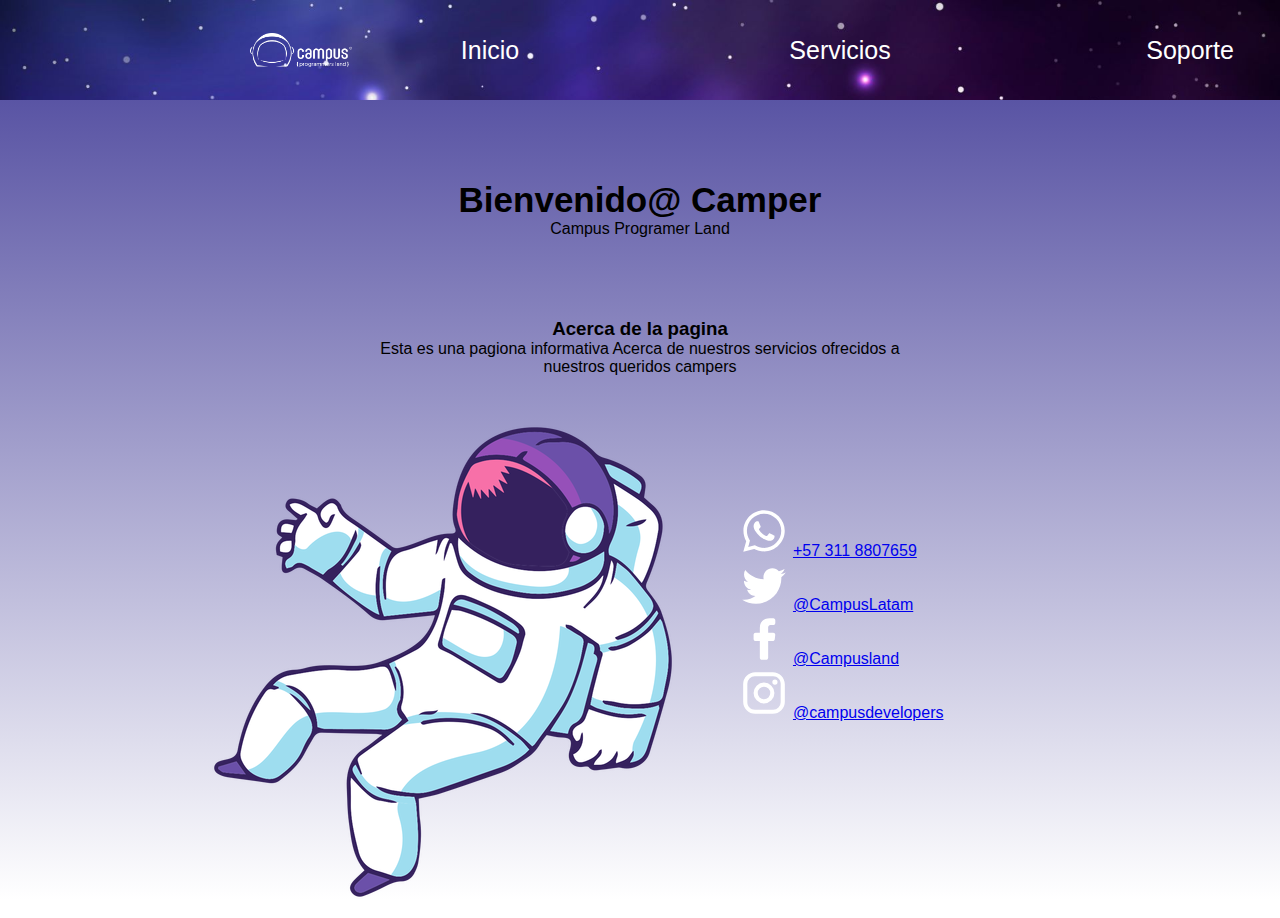
<file: index.html>
<!DOCTYPE html>
<html lang="sp">
<head>
    <meta charset="UTF-8">
    <meta http-equiv="X-UA-Compatible" content="IE=edge">
    <meta name="viewport" content="width=device-width, initial-scale=1.0">
    <link rel="stylesheet" href="./style.css">
    <link rel="stylesheet" href="./js/apps.css">

    
    <title>CampersEngine</title>

   
</head>
<body>
<nav>
    <section class="container1">
        <img id="logo" src="./images/logoWhite.png" alt="">
        <a class="alink  ss" href="./index.html" target="_self" rel="noopener noreferrer">Inicio</a>
        <a class="alink" href="./servicios/index.html" target="_self" rel="noopener noreferrer">Servicios</a>
        <a class="alink" href="./soporte/index.html" target="_self" rel="noopener noreferrer">Soporte</a> 
    </section>
</nav>

<section class="container2 first-message ">
    <h1>Bienvenido@ Camper</h1>
    <p>Campus Programer Land</p>

    <h3>Acerca de la pagina</h3>
    <p>Esta es una pagiona informativa Acerca de nuestros servicios ofrecidos a</p>
    <p> nuestros queridos campers</p>
</section>


<section class="homepage">
<img class="iii" src="./images/Space astronaut cartoon.png" alt="">
<div class="contactanos" style="width: auto; text-align: left;">
    <ul style="list-style: none;">
        <li class="lis">
            <img src="./images/whatsapp.svg" alt="" style="width: 50px;"> <a class="" href="https://web.whatsapp.com/" target="_blank" rel="noopener noreferrer">+57 311 8807659</a></li>
        </li>
        <li class="lis">
            <img src="./images/twitter.svg" alt="" style="width: 50px;"> <a class="" href="https://twitter.com/?lang=es" target="_blank" rel="noopener noreferrer">@CampusLatam</a></li>
        </li>
        <li class="lis">
            <img src="./images/facebookF.svg" alt="" style="width: 50px;"> <a class="" href="https://es-la.facebook.com/" target="_blank" rel="noopener noreferrer">@Campusland</a></li>
        </li>
        <li class="lis">
            <img src="./images/instagram.svg" alt="" style="width: 50px;"> <a class="" href="https://www.instagram.com/" target="_blank" rel="noopener noreferrer">@campusdevelopers</a></li>
        </li>

    </ul>
    
    
</div>
</section>


<script src="./js/db.js" type="module"></script>
</body>
</html>
</file>
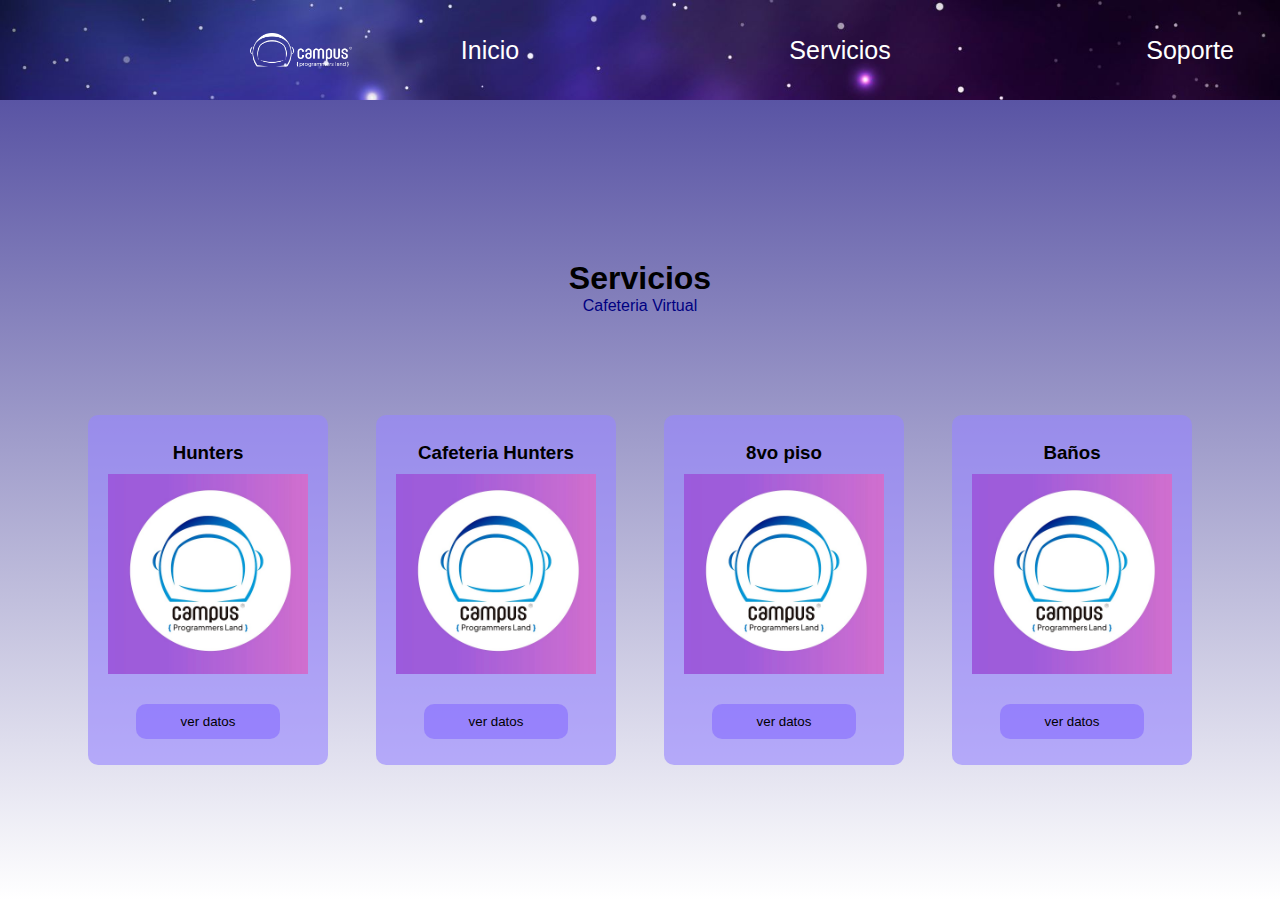
<file: servicios/index.html>
<!DOCTYPE html>
<html lang="en">
<head>
    <meta charset="UTF-8">
    <meta http-equiv="X-UA-Compatible" content="IE=edge">
    <meta name="viewport" content="width=device-width, initial-scale=1.0">
    <link rel="stylesheet" href="./style.css">
    <link rel="stylesheet" href="./../js/apps.css">
    <title>CampersEngine</title>
</head>
<body>
<nav>   
    <section class="container1" id="seccion1">
        <img id="logo" src="./../images/logoWhite.png" alt="">
        <a class="alink  ss" href="./../index.html" target="_self" rel="noopener noreferrer">Inicio</a>
        <a class="alink" href="./../servicios/index.html" target="_self" rel="noopener noreferrer">Servicios</a>
        <a class="alink" href="./../soporte/index.html" target="_self" rel="noopener noreferrer">Soporte</a> 
    </section>
</nav>

    <section class="first-message" id="seccion2">
       
    </section>

    <section class="first-message team-container" id="cards">
         <!-- aqui van las cards-->
    </section>

    <script src="./main.js" type="module"></script>
</body>
</file>
<file: style.css>
*{
    margin: 0;
}
@keyframes fadeInAnimation {
    0% {
        opacity: 0;
    }
    100% {
        opacity: 1;
     }
}
html{
    min-height: 100%;
    overflow: hidden;
    height: 100%;

    
}
body{
    font-family:'Trebuchet MS', 'Lucida Sans Unicode', 'Lucida Grande', 'Lucida Sans', Arial, sans-serif;
    animation: 0.25s ease-out 0s 1 fadeInAnimation;    
    background: rgb(255,255,255);
    background: linear-gradient(0deg, rgba(255,255,255,1) 0%, rgba(33, 26, 133, 0.838) 100%);
    overflow: auto;
    height: 100%;
}


nav{
    width: 100%;
}



/* nav children style*/
.container1{
    background-image: url(./images/XiP3qS0.jpg); 
    background-size: cover;
    padding: 10px;
    display: flex;
    flex-direction: row;
    margin: 0;
    text-align: center;
    justify-content: center;
    align-items: center;
    gap: 250px;
    flex-wrap:nowrap;
    font-size: 25px;
    height: 80px;
}

#logo{
    position: absolute;
    left: 0;
    width: 200px;
    margin-left: 250px;
}

.alink{
    display: flex;
    color: rgb(255, 255, 255);
    text-decoration: none;
    justify-content: center;
    background-size: cover;
    background: scroll;
    height: 50px;
    border-radius: 10px;
    align-items: center;
    width: 100px;
}

.ss{
    margin-left: 400px;
}

.alink:hover{
    background-color:rgb(90, 94, 224);
    cursor: pointer;
}



/* subtitulos */
.first-message{
    text-align: center;
    display: flex;
    justify-content: center;
    align-items: center;
    flex-direction: column;
    text-align: center;
}
.first-message h1{
    margin-top: 60px;
    font-size: 35px;
}
.first-message h3{
    margin-top: 60px;
}


.homepage{
    display: flex;
    margin-top: 20px;
    text-align: center;
    justify-content: center;
    flex-direction: row;
}
.homepage p{
    align-items: center;
    width: 50%;
}




/* seccion de contactar */
.contactanos{
    margin-top: 100px;
    display: flex;
    text-align: center;
    justify-content: center;
    flex-direction: row;
    gap: 100px;
    margin-right: 150px;
}
.contactanos a{
    margin-top: 10px;
}


.social{
    display: flex;
    flex-direction: row;
}
.social a{
    text-decoration: none;
}
.contact-info{
    margin-top: 50px;
}
.contact-info-container img{
    height: 50px;
}
.team-container{
    display: flex;
    flex-direction: row;
    align-items: center;
    justify-content: center;
    gap: 150px;
    margin-top: 100px;
}

@media (max-width: 1366px){

    .homepage p{

        width: 50%;
    }
    .first-message h1{
        margin-top: 60px;
    }
    .first-message h3{
        margin-top: 60px;
    }
    .homepage{
        margin-top: 20px;

    }
}
@media (max-width: 1920px){

    .homepage p{
        width: 30%;
    }
    .first-message h1{
        margin-top: 80px;
    }
    .first-message h3{
        margin-top: 80px;
    }
    .homepage{
        
        margin-top: 30px;

    }
}
</file>
<file: js/apps.css>
/* logo de nav en donde sea aplicable */
img#logo{
  width: 8%;
  align-items: center;
}

/* style predefinido para los modals*/
.modal {
    display: none;
    position: fixed;
    z-index: 1;
    left: 0;
    top: 0;
    width: 100%;
    height: 100%;
    overflow: auto;
    background-color: rgb(0,0,0);
    background-color: rgba(0,0,0,0.4);
  }
  

  div#modal-contenido {
    background-color: #fefefe;
    margin: 15% auto; 
    padding: 20px;
    border: 1px solid #888;
    border-radius: 10px;
    width: 1000px; 
  }
  
    div#modal-contenido button{
    border: none;
    background-color: rgba(90, 94, 224, 0.562);
    border-radius: 5px;
    color: white;

  }

  .close {
    color: #aaa;
    float: right;
    font-size: 28px;
    font-weight: bold;
  }
  
  .close:hover,
  .close:focus {
    color: black;
    text-decoration: none;
    cursor: pointer;
  }


/* estilo contenido modal */
  table { 
    width: 750px; 
    border-collapse: collapse; 
    margin:20px auto;
    }
  
  th { 
    background-color:rgba(90, 94, 224, 0.562); 
    color: white; 
    font-weight: bold; 
    }
  
  td, th { 
    padding: 10px; 
    border: 1px solid #ccc; 
    text-align: center; 
    font-size: 18px;
    }
  
  .labels tr td {
    background-color: #2cc16a;
    font-weight: bold;
    color: #fff;
  }
</file>
<file: servicios/style.css>
*{
    margin: 0;
}


@keyframes fadeInAnimation {
    0% {
        opacity: 0;
    }
    100% {
        opacity: 1;
     }
}


html{
    min-height: 100%;
    overflow: hidden;
    height: 100%;
}
body{
    font-family:'Trebuchet MS', 'Lucida Sans Unicode', 'Lucida Grande', 'Lucida Sans', Arial, sans-serif;
    animation: 0.25s ease-out 0s 1 fadeInAnimation;    
    background: rgb(255,255,255);
    background: linear-gradient(0deg, rgba(255,255,255,1) 0%, rgba(33, 26, 133, 0.838) 100%);
    overflow: auto;
    height: 100%;
}


nav{
    width: 100%;
}

/* nav children style */
.container1{
    background-image: url(../images/XiP3qS0.jpg);
    background-size: cover;
    padding: 10px;
    display: flex;
    flex-direction: row;
    margin: 0;
    text-align: center;
    justify-content: center;
    align-items: center;
    gap: 250px;
    flex-wrap:nowrap;
    font-size: 25px;
    height: 80px;
}

#logo{
    position: absolute;
    left: 0;
    width: 200px;
    margin-left: 250px;
}

.alink{
    display: flex;
    color: rgb(255, 255, 255);
    text-decoration: none;
    justify-content: center;
    background-size: cover;
    background: scroll;
    height: 50px;
    border-radius: 10px;
    align-items: center;
    width: 100px;
}

.ss{
    margin-left: 400px;
}

.alink:hover{
    background-color:rgb(90, 94, 224);
    cursor: pointer;
}


/* subtitulos */
.first-message{
    text-align: center;
    display: flex;
    justify-content: center;
    align-items: center;
    flex-direction: column;
    text-align: center;
}
.first-message a{
    text-decoration: none;
    color: rgb(0, 0, 129);
}
.first-message h1{
    margin-top: 60px;
}
.first-message h3{
    margin-top: 10px;
    margin-bottom: 10px;
}
.team-container{
    width: 100%;
    display: flex;
    flex-direction: row;
    gap: 3rem;
    justify-content: center;
}


/* contenedor tarjetas y tarjetas */
div#contenedor-tarjetas{
    justify-content: center;
    display: flex;
    margin-top: 50px;
    flex-direction: row;
    justify-content: center;
    gap: 80px;
    
}
.tarjetas{
    justify-content: center;
    display: flex;
    flex-direction: column;
    height: 350px;
    background-color:  #9785ff9d;
    border-radius: 10px;
    align-items: center;
}
.tarjetas p{

    margin-top: 8px;
    margin-bottom: 8px;
    padding: 10px;
    border-radius: 10px;
    
}
.tarjetas img{

    padding-right: 20px;
    padding-left: 20px;
    
    height: 200px;
    width: 200px;
    
}
.tarjetas button{
    border: none;
    border-radius: 10px;
    background-color: rgba(133, 106, 255, 0.589) ;
    margin-top: 30px;
    width: 60%;
    height: 10%;
    margin-bottom: 10px;
}
.tarjetas button:hover{
    cursor: pointer;
    background-color: rgba(161, 140, 255, 0.705) ;

}
div#comida{
    display: flex;
    gap: 80px;
}




@media (max-width: 1360px){

    .first-message{
        margin-top: 100px;

    }

    .team-container{

        width: 100%;
        
        
    }


}

@media (min-width: 1920px){

    .first-message{
        margin-top: 40px;

    }

    .team-container{
        width: 100%;
        
        
    }



}
</file>
